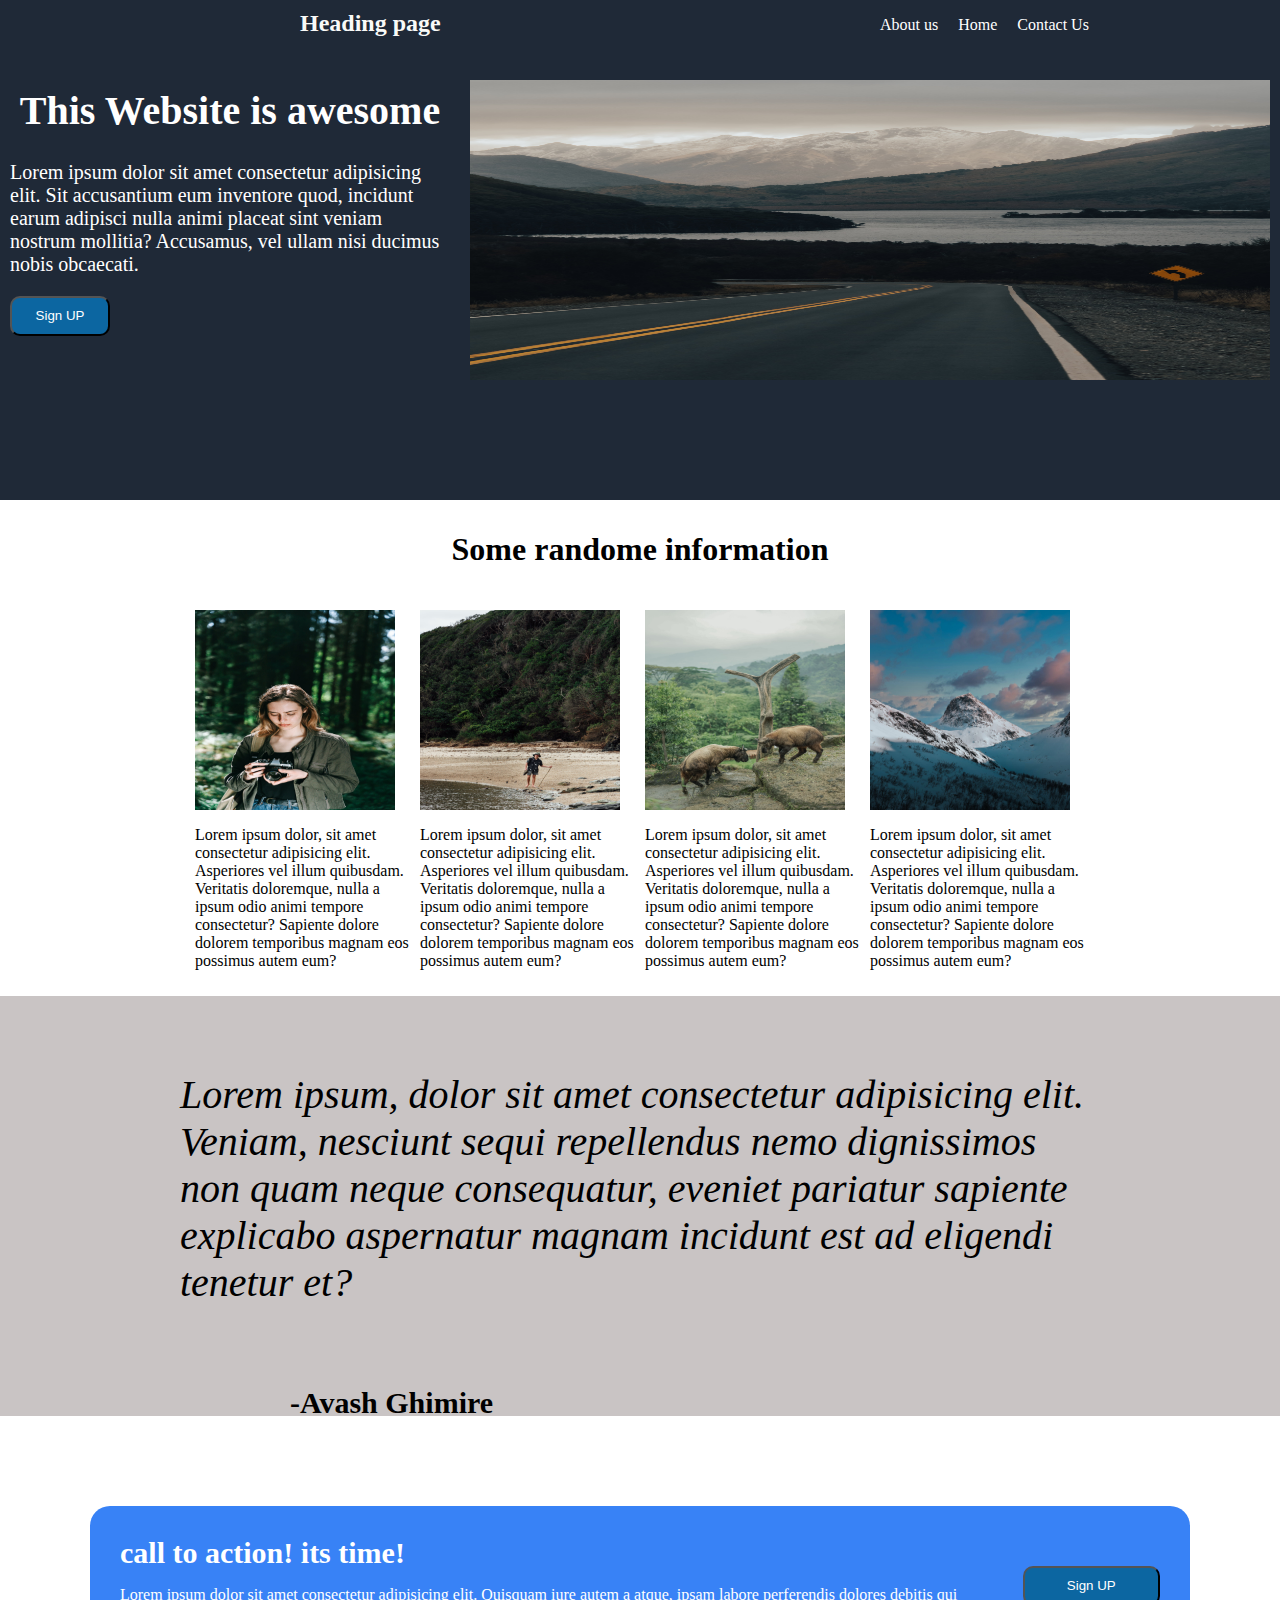
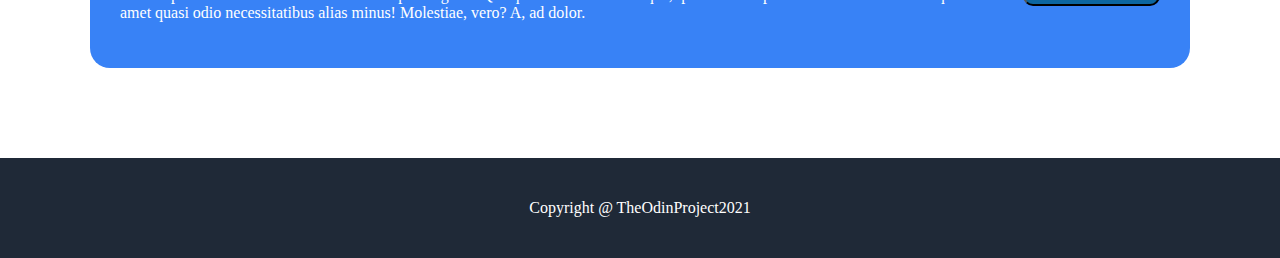
<file: index.html>
<html lang="en">

<head>
    <meta charset="UTF-8">
    <meta http-equiv="X-UA-Compatible" content="IE=edge">
    <meta name="viewport" content="width=device-width, initial-scale=1.0">
    <title>Landing Page</title>
    <link rel="stylesheet" href="style.css">
</head>

<body>
    <div class="first-container">
        <div class="header">
            <div class="sub-heading">Heading page</div>
            <ul>
                <li><a href="google.com">About us</a></li>
                <li><a href="google.com">Home</a></li>
                <li><a href="google.com">Contact Us</a></li>
            </ul>
        </div>
        <div class="second-heading">
            <div class="info">
                <h1>This Website is awesome</h1>
                <P>Lorem ipsum dolor sit amet consectetur adipisicing elit. Sit accusantium eum inventore quod, incidunt
                    earum adipisci nulla animi placeat sint veniam nostrum mollitia? Accusamus, vel ullam nisi ducimus
                    nobis obcaecati.</P>
                <button>Sign UP</button>
            </div>
            <div class="image">
                <img src="./road-trip.jpg" alt="this is my page first trip picture">
            </div>
        </div>
    </div>

    <div class="second-container">
        <h1>Some randome information</h1>
        <div class="items">
            <div class="first-item">
                <img class="pic" src="./first.jpeg" alt="this is first">
                <p>Lorem ipsum dolor, sit amet consectetur adipisicing elit. Asperiores vel illum quibusdam. Veritatis
                    doloremque, nulla a ipsum odio animi tempore consectetur? Sapiente dolore dolorem temporibus magnam
                    eos possimus autem eum?</p>
            </div>

            <div class="second-item">
                <img class="pic" src="./second.jpeg" alt="this is first">
                <p>Lorem ipsum dolor, sit amet consectetur adipisicing elit. Asperiores vel illum quibusdam. Veritatis
                    doloremque, nulla a ipsum odio animi tempore consectetur? Sapiente dolore dolorem temporibus magnam
                    eos possimus autem eum?</p>
            </div>

            <div class="third-item">
                <img class="pic" src="./third.jpeg" alt="this is first">
                <p>Lorem ipsum dolor, sit amet consectetur adipisicing elit. Asperiores vel illum quibusdam. Veritatis
                    doloremque, nulla a ipsum odio animi tempore consectetur? Sapiente dolore dolorem temporibus magnam
                    eos possimus autem eum?</p>
            </div>

            <div class="fourth-item">
                <img class="pic" src="./four.jpeg" alt="this is first">
                <p>Lorem ipsum dolor, sit amet consectetur adipisicing elit. Asperiores vel illum quibusdam. Veritatis
                    doloremque, nulla a ipsum odio animi tempore consectetur? Sapiente dolore dolorem temporibus magnam
                    eos possimus autem eum?</p>
            </div>

        </div>
    </div>

    <div class="third-container">
        
        <div class="detail">
            <blockquote>
                <p><em>Lorem ipsum, dolor sit amet consectetur adipisicing elit. Veniam, nesciunt sequi repellendus nemo dignissimos non quam neque consequatur, eveniet pariatur sapiente explicabo aspernatur magnam incidunt est ad eligendi tenetur et?</em></p>
            </blockquote>
            <figcaption>-Avash Ghimire</figcaption>
        </div>
    </div>

    <div class="fourth-container">
        <div class="container">
            <div class="box">
                <div class="topic">call to action! its time!</div>
                <p>Lorem ipsum dolor sit amet consectetur adipisicing elit. Quisquam iure autem a atque, ipsam labore
                    perferendis dolores debitis qui amet quasi odio necessitatibus alias minus! Molestiae, vero? A, ad
                    dolor.</p>
            </div>
            <button class="btn">Sign UP</button>
        </div>
    </div>
    <div class="footer">
        <div>Copyright @ TheOdinProject2021
        </div>
    </div>
</body>

</html>
</file>
<file: style.css>
body{
margin: 0;
}

.first-container{
     margin: 0;
    padding: 0;
    background-color: #1f2937;
    height: 500px;
   
}
.header{
    display: flex;
    justify-content: space-between;
    /* background-color: red; */
}
ul{
    display: flex;
    width: 400px;
    list-style-type: none;
    gap: 20px;
    /* background-color: yellow; */

}
.sub-heading{
    font-size: 24px;
    color: #F9FAF8;
    font-weight: bold;
    /* background-color: yellow; */
    align-items: center;
    margin-left: 300px;
    margin-top: 10px;
}
a{
    color: white;
   text-decoration: none;
}

/* This is for second heading  */

.second-heading{
    
    height: 400px;
    /* background-color: aqua; */
    padding: 10px;
    display: flex;
    justify-content: center;
    gap: 20px;
    color: white;
}
.info{
    font-size: 20px;
    width:500px;
}
button{
    background-color: rgb(12, 102, 161);
    color: white;
    height: 40px;
    width: 100px;
    border-radius: 10px;
}

img{
    width: 800px;
    height: 300px;
    margin-top: 20px;
}
.pic{
    width: 200px;
    height: 200px;
}
h1{
    text-align: center;
}

.second-container{
   /* background-color: green; */
   padding: 10px;
   display: flex;
   align-items:  center;
   flex-direction: column;
   ;
}
.items{
    display: flex;
    justify-content: center;
    width: 890px;
    /* background-color: red; */
    gap: 10px;
    

}
.third-container{
    background-color: rgb(201, 196, 196);
    height: 400px;
    padding: 10px;
    font-size: 40px;
    display: flex;
    justify-content: center;
    align-items: center;

   
}
.detail{
display: flex;
justify-content: center;
align-items: center;
flex-direction: column;
width: 1000px;
/* padding: 30px; */
}

figcaption{
font-weight: bold;
font-size: 30px;
/* background-color: red; */
width: 700px;
/* margin-bottom: 150px; */

}

.fourth-container{
    /* background-color: red; */
    padding: 90px;
    display: flex;
    justify-content: center;
}

.container{
    padding: 60px;
    display: flex;
    justify-content: center;
    background-color: #3882F6;
    padding: 30px;
    width: 1300px;
    border-radius: 20px;
    color: white;
    gap: 40px;
    
}
.topic{
    font-weight: bold;
    font-size: 30px;
}
.btn{
    margin-top: 30px;
  width: 200px;
  /* border: white; */
 /* border-radius: white; */
}
.footer{
    background-color: #1f2937;
    height: 80px;
    color: white;
    padding: 10px;
    display: flex;
    justify-content: center;
    align-items: center;
}
</file>
